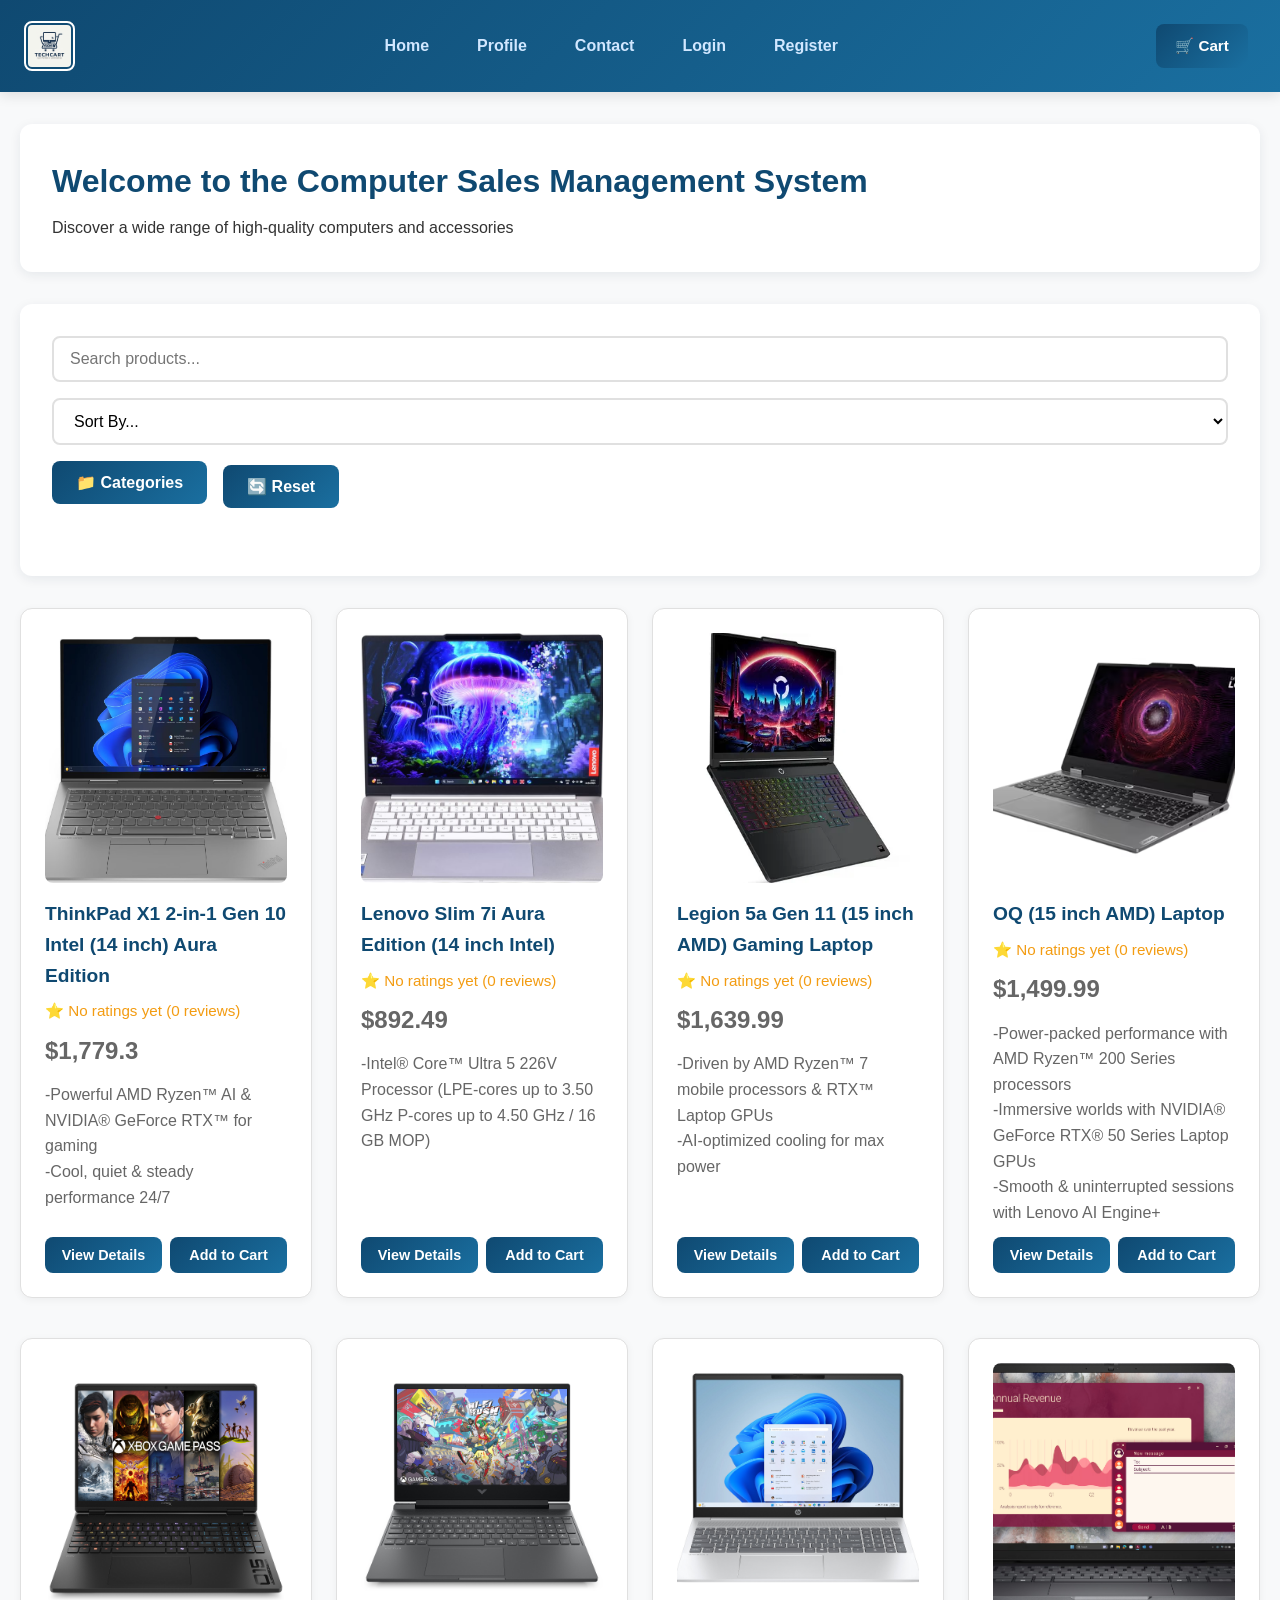
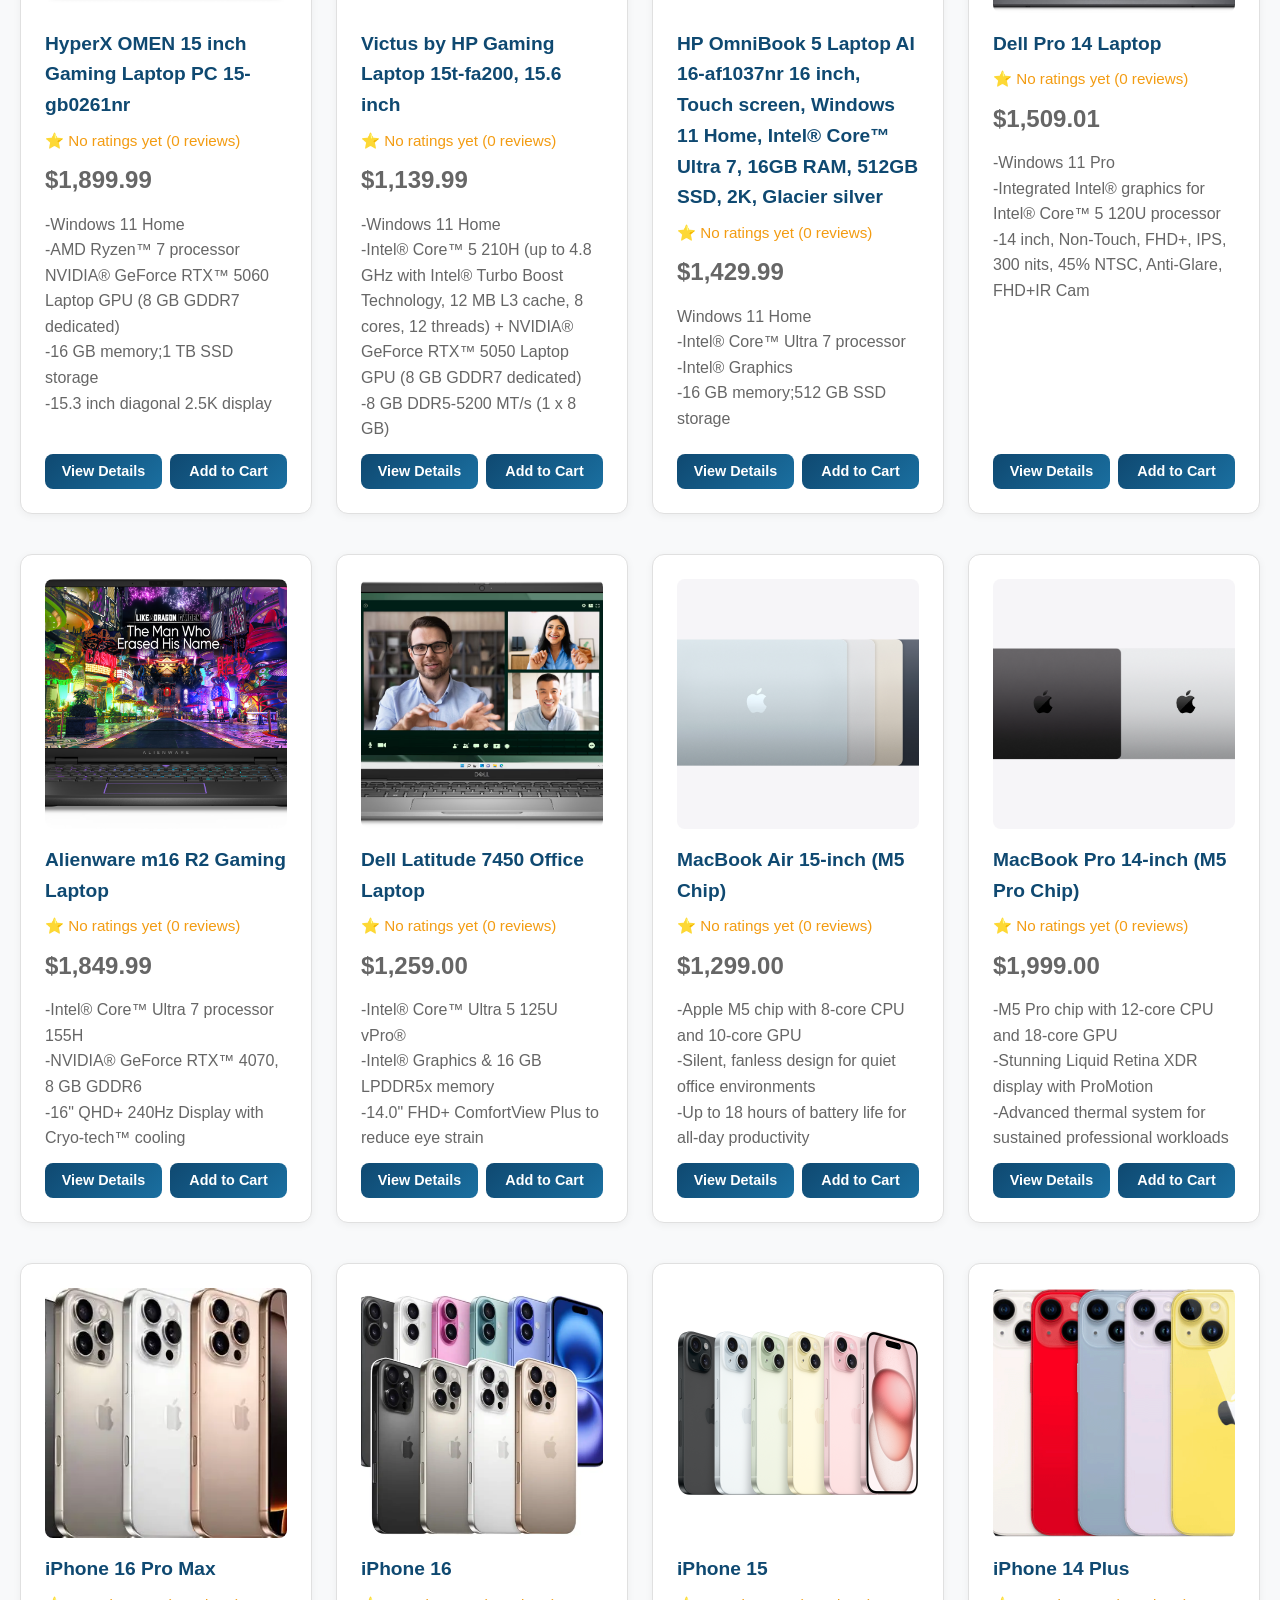
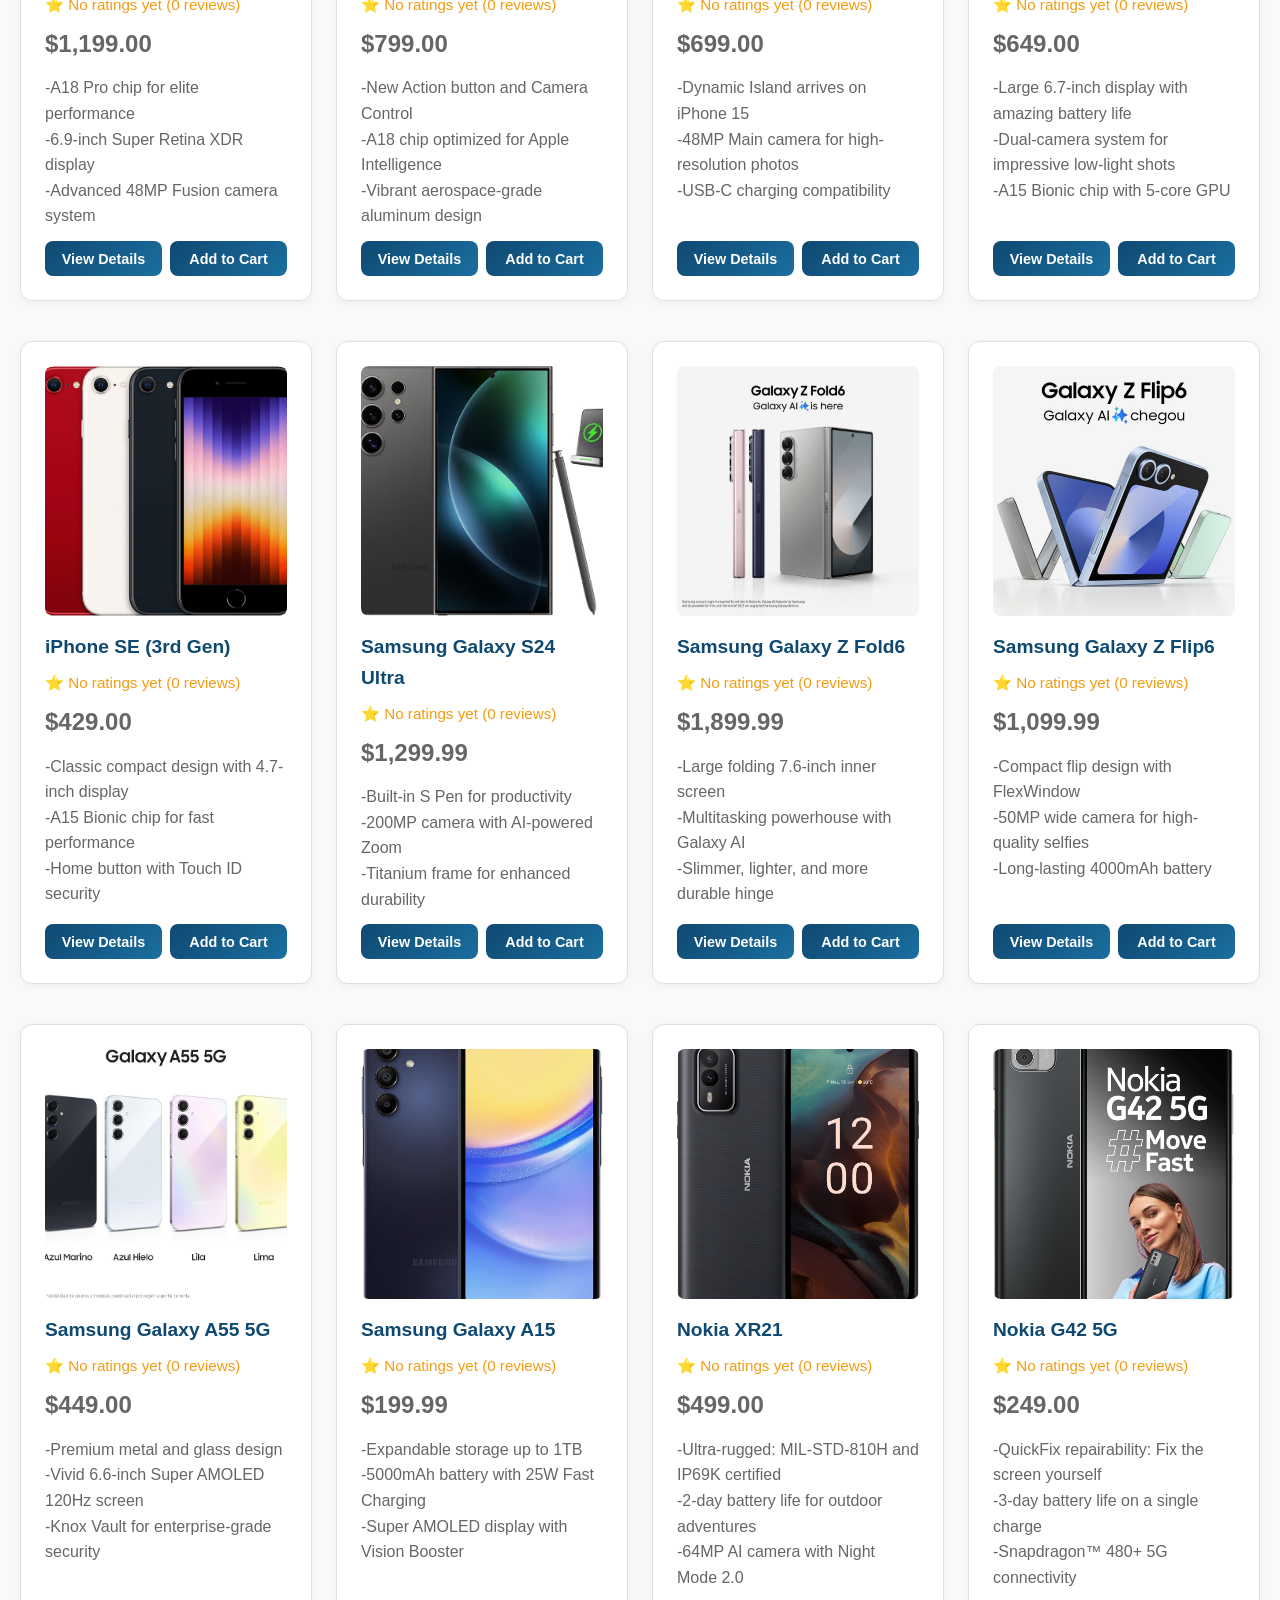
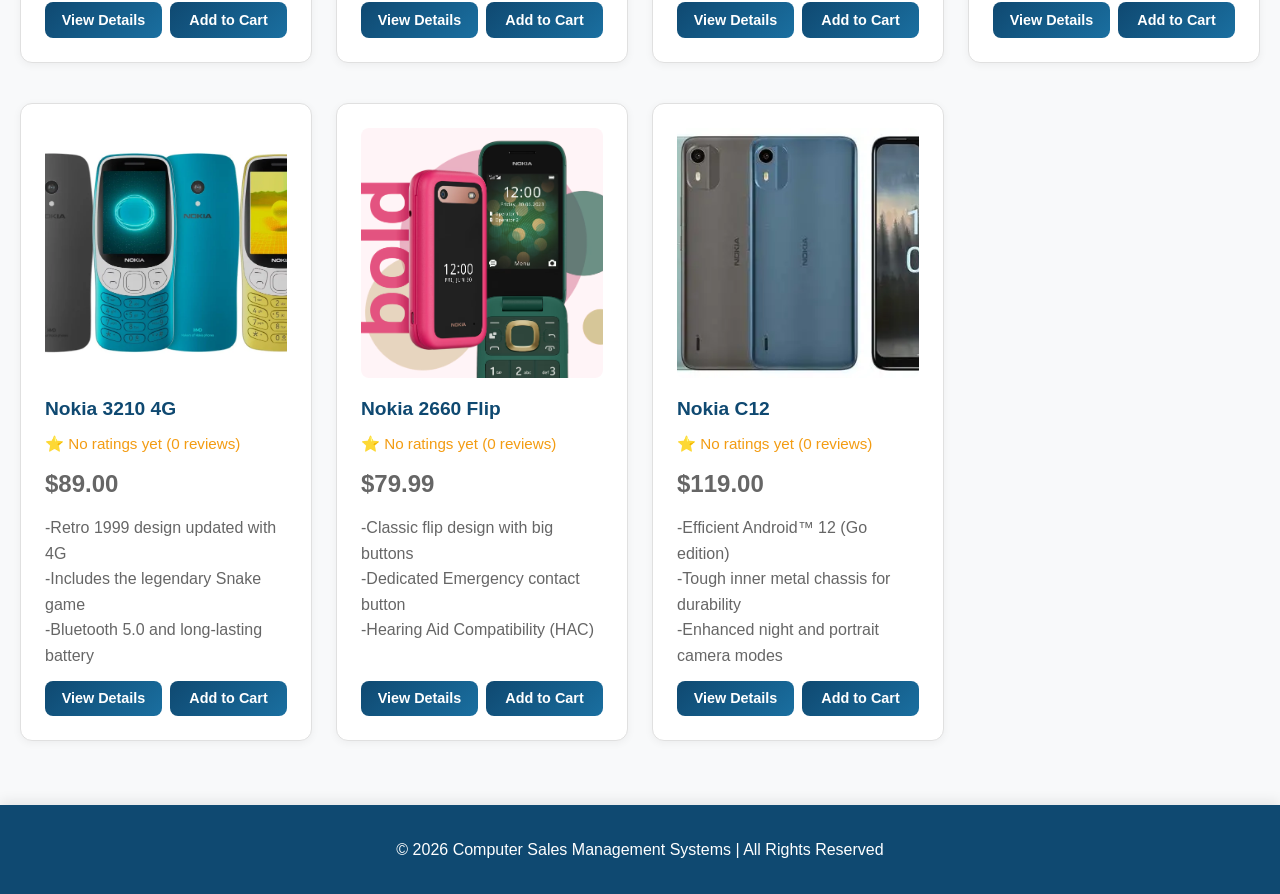
<file: index.html>
<!DOCTYPE html>
<html lang="en">
<head>
    <meta charset="UTF-8">
    <meta name="viewport" content="width=device-width, initial-scale=1.0">
    <title>Computer Sales Management System</title>
    <link rel="stylesheet" href="css/css.css">
    <script type="module" src="js/Products.js" defer></script>
</head>
<body>
    <header>
        <div class="brand">
            <img src="Image/TechCart.jpg" alt="TechCart Logo" class="logo">
        </div>
        <nav>
            <a href="index.html">Home</a>
            <a href="ProfilePage.html">Profile</a>
            <a href="ContactPage.html">Contact</a>
            <a href="LoginPage.html">Login</a>
            <a href="RegisterPage.html">Register</a>
        </nav>
        <div class="header-right">
            <a href="MyCartPage.html" class="navigate-button" style="position: relative;">
                🛒 Cart
                <span class="cart-counter" id="cartCount" style="display: none;">0</span>
            </a>
        </div>
    </header>
    <main>
        <section>
            <h1>Welcome to the Computer Sales Management System</h1>
            <p>Discover a wide range of high-quality computers and accessories</p>
        </section>

        <!-- Search and Filter Bar -->
        <section>
            <div class="search-filter-bar">
                <div class="search-box">
                    <input type="text" id="searchInput" placeholder="Search products..." onkeyup="searchProducts()">
                </div>
                <select class="sort-dropdown" id="sortSelect" onchange="sortProducts()">
                    <option value="">Sort By...</option>
                    <option value="name-asc">Name: A-Z</option>
                    <option value="name-desc">Name: Z-A</option>
                    <option value="price-asc">Price: Low to High</option>
                    <option value="price-desc">Price: High to Low</option>
                    <option value="rating">Best Rated</option>
                </select>
                <div class="dropdown">
                    <button class="dropdown-btn">📁 Categories</button>
                    <div class="dropdown-content">
                        <a href="#" onclick="filterProducts('all')">All Products</a>
                        <!-- laptop submenu -->
                        <div class="submenu">
                            <a href="#" onclick="filterProducts('laptops')">💻 Laptops</a>
                            <div class="submenu-content">
                                <a href="#" onclick="filterProducts('ultrabooks')">Ultrabooks</a>
                                <a href="#" onclick="filterProducts('gaming-laptop')">Gaming Laptop</a>
                                <a href="#" onclick="filterProducts('office-laptop')">Office Laptop</a>
                                <a href="#" onclick="filterProducts('laptops Apple')">Apple</a>
                                <a href="#" onclick="filterProducts('laptops Dell')">Dell</a>
                                <a href="#" onclick="filterProducts('laptops HP')">HP</a>
                                <a href="#" onclick="filterProducts('laptops Lenovo')">Lenovo</a>
                            </div>
                        </div>
                        <!-- phone submenu -->
                        <div class="submenu">
                            <a href="#" onclick="filterProducts('phones')">📱 Phones</a>
                            <div class="submenu-content">
                                <a href="#" onclick="filterProducts('phones Apple')">Apple Phones</a>
                                <a href="#" onclick="filterProducts('phones Samsung')">Samsung</a>
                                <a href="#" onclick="filterProducts('phones Nokia')">Nokia</a>
                            </div>
                        </div>
                        <!-- accessories submenu -->
                        <div class="submenu">
                            <a href="#" onclick="filterProducts('accessories')">🖱️ Accessories</a>
                            <div class="submenu-content">
                                <a href="#" onclick="filterProducts('gaming-mouse')">Gaming Mouse</a>
                                <a href="#" onclick="filterProducts('office-mouse')">Mouse Pads</a>
                                <a href="#" onclick="filterProducts('gaming-keyboards')">Gaming Keyboards</a>
                                <a href="#" onclick="filterProducts('office-keyboards')">Office Keyboards</a>
                            </div>
                        </div>
                    </div>
                </div>
                <button class="secondary-btn" onclick="resetFilters()">🔄 Reset</button>
            </div>
        </section>

        <!-- Display product cards -->
        <div class="products-grid" id="productList"></div>
    </main>
    <footer>
        © 2026 Computer Sales Management Systems | All Rights Reserved
    </footer>
    <script>
        // Update cart counter
        function updateCartCounter() {
            const cart = JSON.parse(localStorage.getItem('cart')) || [];
            const count = cart.length;
            const counter = document.getElementById('cartCount');
            if (count > 0) {
                counter.textContent = count;
                counter.style.display = 'flex';
            } else {
                counter.style.display = 'none';
            }
        }
        updateCartCounter();
    </script>
</body>
</html>
</file>
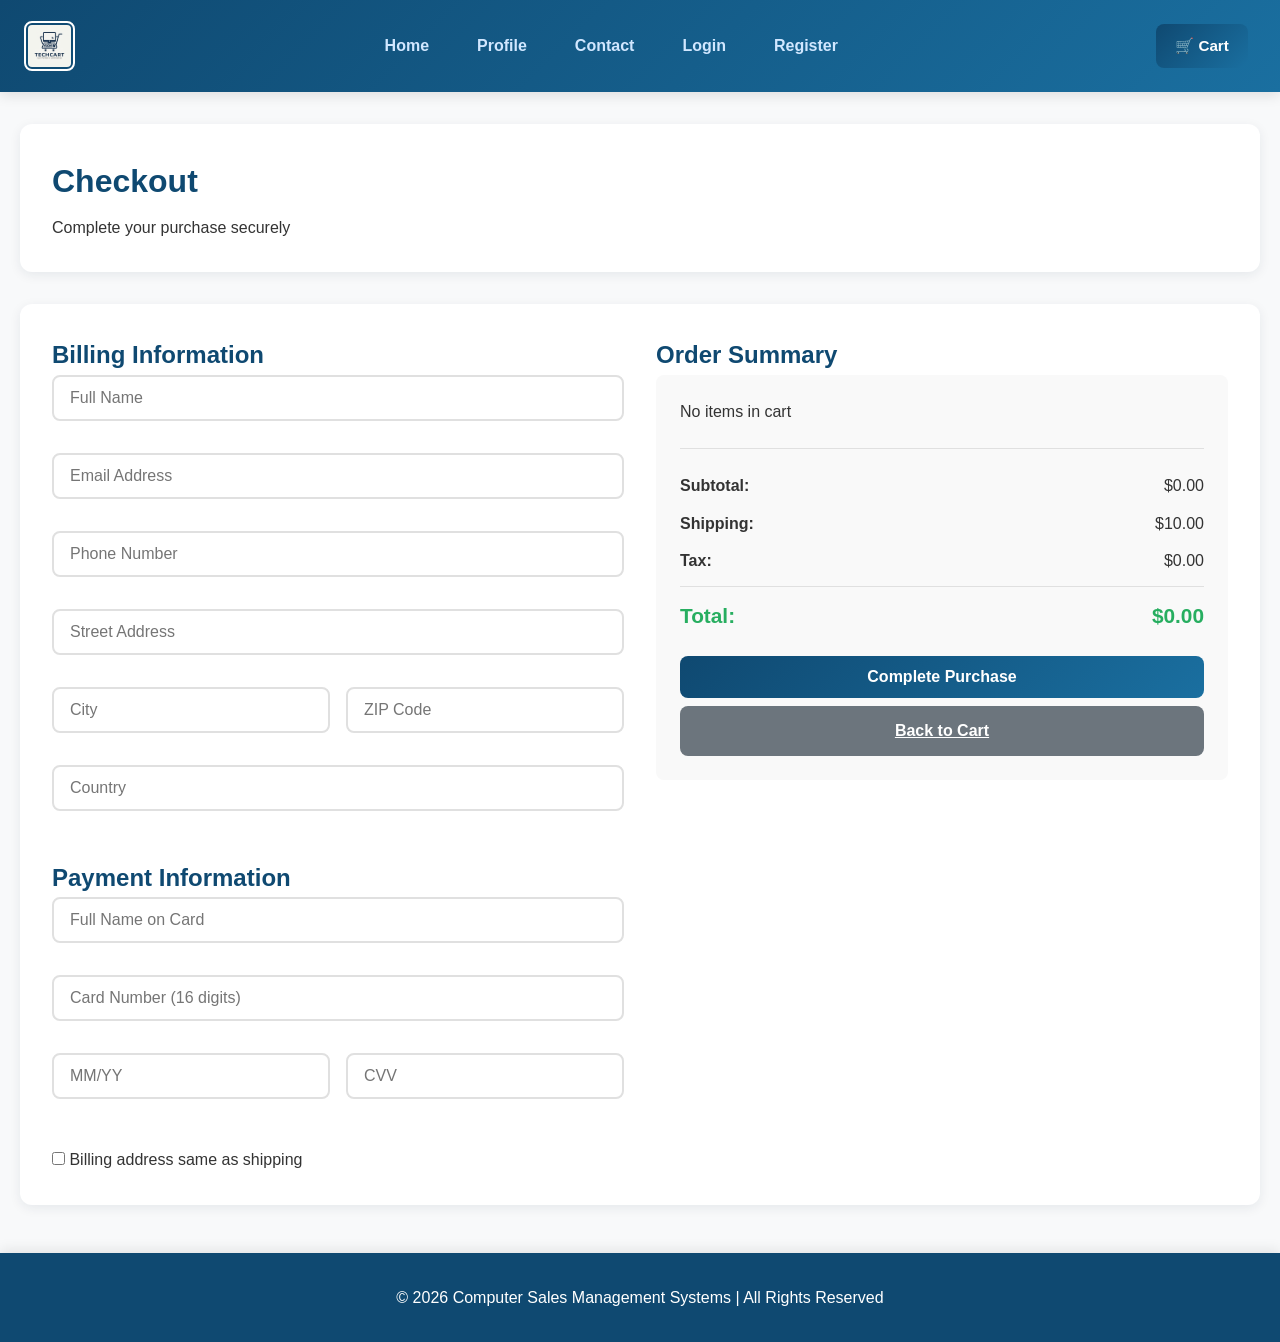
<file: CheckoutPage.html>
<!DOCTYPE html>
<html lang="en">
<head>
    <meta charset="UTF-8">
    <meta name="viewport" content="width=device-width, initial-scale=1.0">
    <title>Checkout - Computer Sales</title>
    <link rel="stylesheet" href="css/css.css">
    <script src="js/SecurityUtils.js" defer></script>
</head>
<body>
    <header>
        <div class="brand">
            <img src="Image/TechCart.jpg" alt="TechCart Logo" class="logo">
        </div>
        <nav>
            <a href="index.html">Home</a>
            <a href="ProfilePage.html">Profile</a>
            <a href="ContactPage.html">Contact</a>
            <a href="LoginPage.html">Login</a>
            <a href="RegisterPage.html">Register</a>
        </nav>
        <div class="header-right">
            <a href="MyCartPage.html" class="navigate-button" style="position: relative;">
                🛒 Cart
                <span class="cart-counter" id="cartCount" style="display: none;">0</span>
            </a>
        </div>
    </header>

    <main>
        <section>
            <h1>Checkout</h1>
            <p>Complete your purchase securely</p>
        </section>

        <section>
            <div style="display: grid; grid-template-columns: 1fr 1fr; gap: 2rem;">
                <!-- Left Side: Billing and Shipping Information -->
                <div>
                    <h2>Billing Information</h2>
                    <form class="form-grid" id="billingForm">
                        <input type="text" id="fullName" placeholder="Full Name" required>
                        <p id="nameError" class="error"></p>

                        <input type="email" id="email" placeholder="Email Address" required>
                        <p id="emailError" class="error"></p>

                        <input type="tel" id="phone" placeholder="Phone Number" required>
                        <p id="phoneError" class="error"></p>

                        <input type="text" id="address" placeholder="Street Address" required>
                        <p id="addressError" class="error"></p>

                        <div style="display: grid; grid-template-columns: 1fr 1fr; gap: 1rem;">
                            <input type="text" id="city" placeholder="City" required>
                            <input type="text" id="zipCode" placeholder="ZIP Code" required>
                        </div>
                        <p id="cityError" class="error"></p>

                        <input type="text" id="country" placeholder="Country" required>
                        <p id="countryError" class="error"></p>
                    </form>

                    <h2 style="margin-top: 2rem;">Payment Information</h2>
                    <form class="form-grid" id="paymentForm">
                        <input type="text" id="cardName" placeholder="Full Name on Card" required>
                        <p id="cardNameError" class="error"></p>

                        <input type="text" id="cardNumber" placeholder="Card Number (16 digits)" maxlength="16" required>
                        <p id="cardNumberError" class="error"></p>

                        <div style="display: grid; grid-template-columns: 1fr 1fr; gap: 1rem;">
                            <input type="text" id="expiryDate" placeholder="MM/YY" maxlength="5" required>
                            <input type="text" id="cvv" placeholder="CVV" maxlength="3" required>
                        </div>
                        <p id="expiryError" class="error"></p>

                        <label style="margin-top: 1rem;">
                            <input type="checkbox" id="sameAsShipping"> Billing address same as shipping
                        </label>
                    </form>
                </div>

                <!-- Right Side: Order Summary -->
                <div>
                    <h2>Order Summary</h2>
                    <div style="background-color: #f9f9f9; padding: 1.5rem; border-radius: 8px; position: sticky; top: 20px;">
                        <div id="orderItems"></div>
                        <hr style="margin: 1.5rem 0; border: none; border-top: 1px solid #e0e0e0;">
                        <div style="display: grid; gap: 0.75rem;">
                            <div style="display: flex; justify-content: space-between;">
                                <strong>Subtotal:</strong>
                                <span id="subtotal">$0.00</span>
                            </div>
                            <div style="display: flex; justify-content: space-between;">
                                <strong>Shipping:</strong>
                                <span id="shipping">$10.00</span>
                            </div>
                            <div style="display: flex; justify-content: space-between;">
                                <strong>Tax:</strong>
                                <span id="tax">$0.00</span>
                            </div>
                            <hr style="border: none; border-top: 1px solid #e0e0e0;">
                            <div style="display: flex; justify-content: space-between; font-size: 1.3rem; font-weight: bold; color: #27ae60;">
                                <strong>Total:</strong>
                                <span id="total">$0.00</span>
                            </div>
                        </div>

                        <button class="primary-btn" style="width: 100%; margin-top: 1.5rem;" onclick="completeCheckout()" id="completeBtn">
                            Complete Purchase
                        </button>
                        <a href="MyCartPage.html" class="secondary-btn" style="width: 100%; margin-top: 0.5rem; display: block; text-align: center;">
                            Back to Cart
                        </a>
                    </div>
                </div>
            </div>
        </section>
    </main>

    <footer>
        © 2026 Computer Sales Management Systems | All Rights Reserved
    </footer>

    <script>
        // Display cart items in order summary
        function loadOrderSummary() {
            const cart = JSON.parse(localStorage.getItem('cart')) || [];
            const orderItems = document.getElementById('orderItems');
            let subtotal = 0;

            orderItems.innerHTML = '';

            if (cart.length === 0) {
                orderItems.innerHTML = '<p>No items in cart</p>';
                return;
            }

            cart.forEach(item => {
                const price = parseFloat(item.price.replace(/,/g, '')) || 0;
                const itemTotal = price * (item.quantity || 1);
                subtotal += itemTotal;

                const itemHTML = `
                    <div style="display: flex; justify-content: space-between; margin-bottom: 1rem; padding-bottom: 1rem; border-bottom: 1px solid #e0e0e0;">
                        <div>
                            <strong>${item.name}</strong>
                            <p style="color: #666; font-size: 0.9rem;">Qty: ${item.quantity || 1}</p>
                        </div>
                        <div style="text-align: right;">
                            <p>$${price.toFixed(2)} x ${item.quantity || 1}</p>
                            <p style="font-weight: bold; color: #27ae60;">$${itemTotal.toFixed(2)}</p>
                        </div>
                    </div>
                `;
                orderItems.innerHTML += itemHTML;
            });

            // Calculate totals
            const shipping = 10.00;
            const tax = subtotal * 0.08; // 8% tax
            const total = subtotal + shipping + tax;

            document.getElementById('subtotal').textContent = '$' + subtotal.toFixed(2);
            document.getElementById('tax').textContent = '$' + tax.toFixed(2);
            document.getElementById('total').textContent = '$' + total.toFixed(2);
        }

        // Validate checkout form
        function validateCheckoutForm() {
            let isValid = true;

            // Validate required fields
            const fields = ['fullName', 'email', 'phone', 'address', 'city', 'zipCode', 'country', 'cardName', 'cardNumber', 'expiryDate', 'cvv'];

            fields.forEach(field => {
                const element = document.getElementById(field);
                const errorElement = document.getElementById(field + 'Error');
                
                if (!element) {
                    console.warn('Element not found:', field);
                    isValid = false;
                    return;
                }

                if (!element.value.trim()) {
                    if (typeof SecurityUtils !== 'undefined' && errorElement) {
                        SecurityUtils.showErrorMessage(field + 'Error', 'This field is required');
                    }
                    isValid = false;
                } else if (errorElement) {
                    errorElement.textContent = '';
                }
            });

            // Validate email
            const emailElement = document.getElementById('email');
            if (emailElement && emailElement.value.trim()) {
                if (typeof SecurityUtils !== 'undefined' && !SecurityUtils.validateEmail(emailElement.value)) {
                    SecurityUtils.showErrorMessage('emailError', 'Invalid email address');
                    isValid = false;
                }
            }

            // Validate card number
            const cardNumberElement = document.getElementById('cardNumber');
            if (cardNumberElement && cardNumberElement.value) {
                if (!/^\d{16}$/.test(cardNumberElement.value)) {
                    if (typeof SecurityUtils !== 'undefined') {
                        SecurityUtils.showErrorMessage('cardNumberError', 'Card number must be 16 digits');
                    }
                    isValid = false;
                }
            }

            // Validate expiry date
            const expiryElement = document.getElementById('expiryDate');
            if (expiryElement && expiryElement.value) {
                if (!/^\d{2}\/\d{2}$/.test(expiryElement.value)) {
                    if (typeof SecurityUtils !== 'undefined') {
                        SecurityUtils.showErrorMessage('expiryError', 'Expiry date must be MM/YY format');
                    }
                    isValid = false;
                }
            }

            // Validate CVV
            const cvvElement = document.getElementById('cvv');
            if (cvvElement && cvvElement.value) {
                if (!/^\d{3}$/.test(cvvElement.value)) {
                    if (typeof SecurityUtils !== 'undefined') {
                        SecurityUtils.showErrorMessage('expiryError', 'CVV must be 3 digits');
                    }
                    isValid = false;
                }
            }

            return isValid;
        }

        // Complete checkout
        function completeCheckout() {
            // Ensure SecurityUtils is loaded
            if (typeof SecurityUtils === 'undefined' || !SecurityUtils.showCustomAlert) {
                console.error('SecurityUtils not loaded', SecurityUtils);
                alert('Please refresh the page and try again');
                return;
            }

            if (!validateCheckoutForm()) {
                SecurityUtils.showCustomAlert('Please fill all fields correctly', 'error', 3000);
                return;
            }

            try {
                const orderData = {
                    customer: {
                        fullName: document.getElementById('fullName').value,
                        email: document.getElementById('email').value,
                        phone: document.getElementById('phone').value,
                        address: document.getElementById('address').value,
                        city: document.getElementById('city').value,
                        zipCode: document.getElementById('zipCode').value,
                        country: document.getElementById('country').value
                    },
                    cart: JSON.parse(localStorage.getItem('cart')) || [],
                    orderDate: new Date().toISOString(),
                    status: 'completed'
                };

                // Save order
                let orders = JSON.parse(localStorage.getItem('orders') || '[]');
                orders.push(orderData);
                localStorage.setItem('orders', JSON.stringify(orders));

                // Clear cart
                localStorage.removeItem('cart');

                // Show success message
                SecurityUtils.showCustomAlert('Order completed successfully! Thank you for your purchase.', 'success', 3000);
                setTimeout(() => {
                    window.location.href = 'index.html';
                }, 3000);
            } catch (error) {
                console.error('Error completing checkout:', error);
                SecurityUtils.showCustomAlert('An error occurred: ' + error.message, 'error', 3000);
            }
        }

        // Initialize
        function initializeCheckout() {
            loadOrderSummary();
            updateCartCounter();
            
            // Make completeCheckout globally available
            window.completeCheckout = completeCheckout;
            
            const btn = document.getElementById('completeBtn');
            if (btn) {
                btn.disabled = false;
            }
        }

        // Wait for DOM to be ready
        if (document.readyState === 'loading') {
            document.addEventListener('DOMContentLoaded', initializeCheckout);
        } else {
            initializeCheckout();
        }

        // Update cart counter
        function updateCartCounter() {
            const cart = JSON.parse(localStorage.getItem('cart')) || [];
            const count = cart.length;
            const counter = document.getElementById('cartCount');
            if (counter) {
                if (count > 0) {
                    counter.textContent = count;
                    counter.style.display = 'flex';
                } else {
                    counter.style.display = 'none';
                }
            }
        }
    </script>
</body>
</html>
</file>
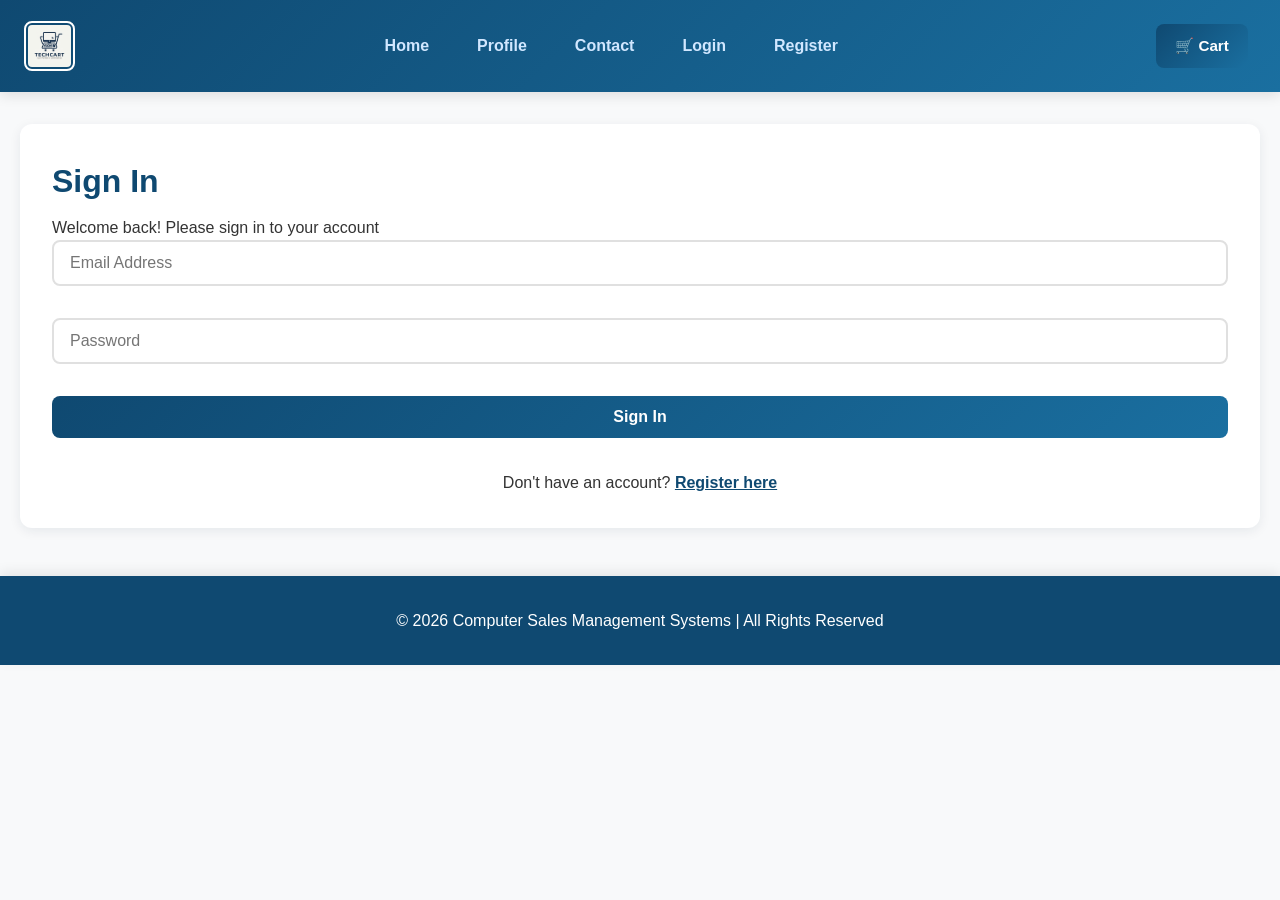
<file: LoginPage.html>
<!DOCTYPE html>
<html lang="en">
<head>
    <meta charset="UTF-8">
    <meta name="viewport" content="width=device-width, initial-scale=1.0">
    <title>Login - Computer Sales</title>
    <link rel="stylesheet" href="css/css.css">
    <script src="js/SecurityUtils.js" defer></script>
    <script src="js/Login.js" defer></script>
</head>
<body>
    <header>
        <div class="brand">
            <img src="Image/TechCart.jpg" alt="TechCart Logo" class="logo">
        </div>
        <nav>
            <a href="index.html">Home</a>
            <a href="ProfilePage.html">Profile</a>
            <a href="ContactPage.html">Contact</a>
            <a href="LoginPage.html">Login</a>
            <a href="RegisterPage.html">Register</a>
        </nav>
        <div class="header-right">
            <a href="MyCartPage.html" class="navigate-button" style="position: relative;">
                🛒 Cart
                <span class="cart-counter" id="cartCount" style="display: none;">0</span>
            </a>
        </div>
    </header>
    <main>
        <section>
            <h1>Sign In</h1>
            <p>Welcome back! Please sign in to your account</p>
            <form class="form-grid">
                <input type="email" placeholder="Email Address" required>
                <p id="EmailError" class="error"></p>

                <input type="password" placeholder="Password" required>
                <p id="PasswordError" class="error"></p>

                <button type="button" class="primary-btn" onclick="LoginButton()">Sign In</button>

                <p style="text-align: center; margin-top: 1rem;">
                    Don't have an account? <a href="RegisterPage.html" style="color: #0f4971; font-weight: bold;">Register here</a>
                </p>
            </form>
        </section>
    </main>
    <footer>
        © 2026 Computer Sales Management Systems | All Rights Reserved
    </footer>
    <script>
        // Update cart counter
        function updateCartCounter() {
            const cart = JSON.parse(localStorage.getItem('cart')) || [];
            const count = cart.length;
            const counter = document.getElementById('cartCount');
            if (counter) {
                if (count > 0) {
                    counter.textContent = count;
                    counter.style.display = 'flex';
                } else {
                    counter.style.display = 'none';
                }
            }
        }
        updateCartCounter();
    </script>
</body>
</html>
</file>
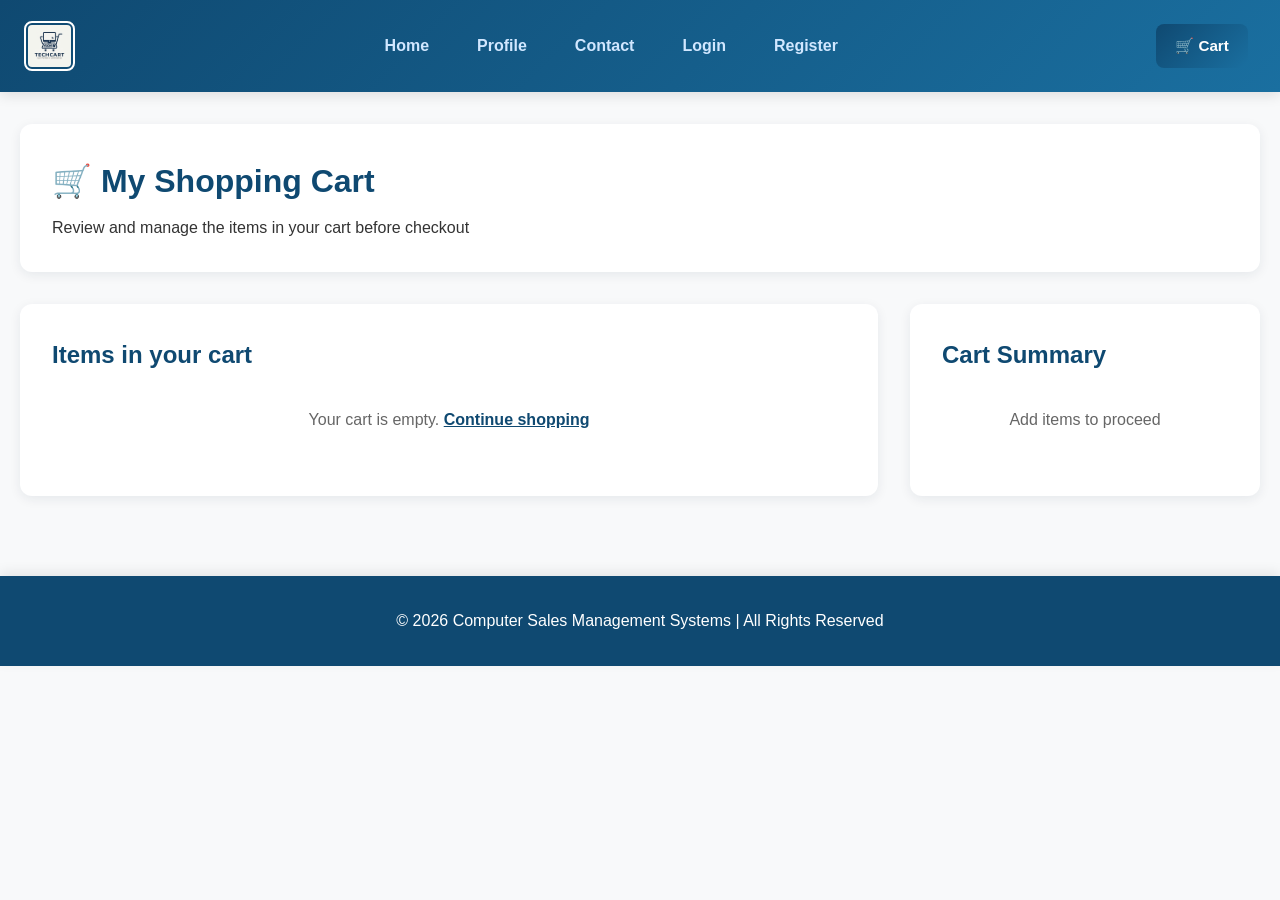
<file: MyCartPage.html>
<!DOCTYPE html>
<html lang="en">
<head>
    <meta charset="UTF-8">
    <meta name="viewport" content="width=device-width, initial-scale=1.0">
    <title>My Cart - Computer Sales</title>
    <link rel="stylesheet" href="css/css.css">
</head>
<body>
    <header>
        <div class="brand">
            <img src="Image/TechCart.jpg" alt="TechCart Logo" class="logo">
        </div>
        <nav>
            <a href="index.html">Home</a>
            <a href="ProfilePage.html">Profile</a>
            <a href="ContactPage.html">Contact</a>
            <a href="LoginPage.html">Login</a>
            <a href="RegisterPage.html">Register</a>
        </nav>
        <div class="header-right">
            <a href="MyCartPage.html" class="navigate-button" style="position: relative;">
                🛒 Cart
                <span class="cart-counter" id="cartCount" style="display: none;">0</span>
            </a>
        </div>
    </header>

    <main>
        <section>
            <h1>🛒 My Shopping Cart</h1>
            <p>Review and manage the items in your cart before checkout</p>
        </section>

        <div style="display: grid; grid-template-columns: 1fr 350px; gap: 2rem;">
            <!-- Cart Items -->
            <section>
                <h2>Items in your cart</h2>
                <div id="cartContainer"></div>
            </section>

            <!-- Cart Summary -->
            <section>
                <h2>Cart Summary</h2>
                <div id="cartSummary" style="position: sticky; top: 20px;"></div>
            </section>
        </div>
    </main>

    <footer>
        © 2026 Computer Sales Management Systems | All Rights Reserved
    </footer>
    <script src="js/MyCart.js"></script>
</body>
</html>
</file>
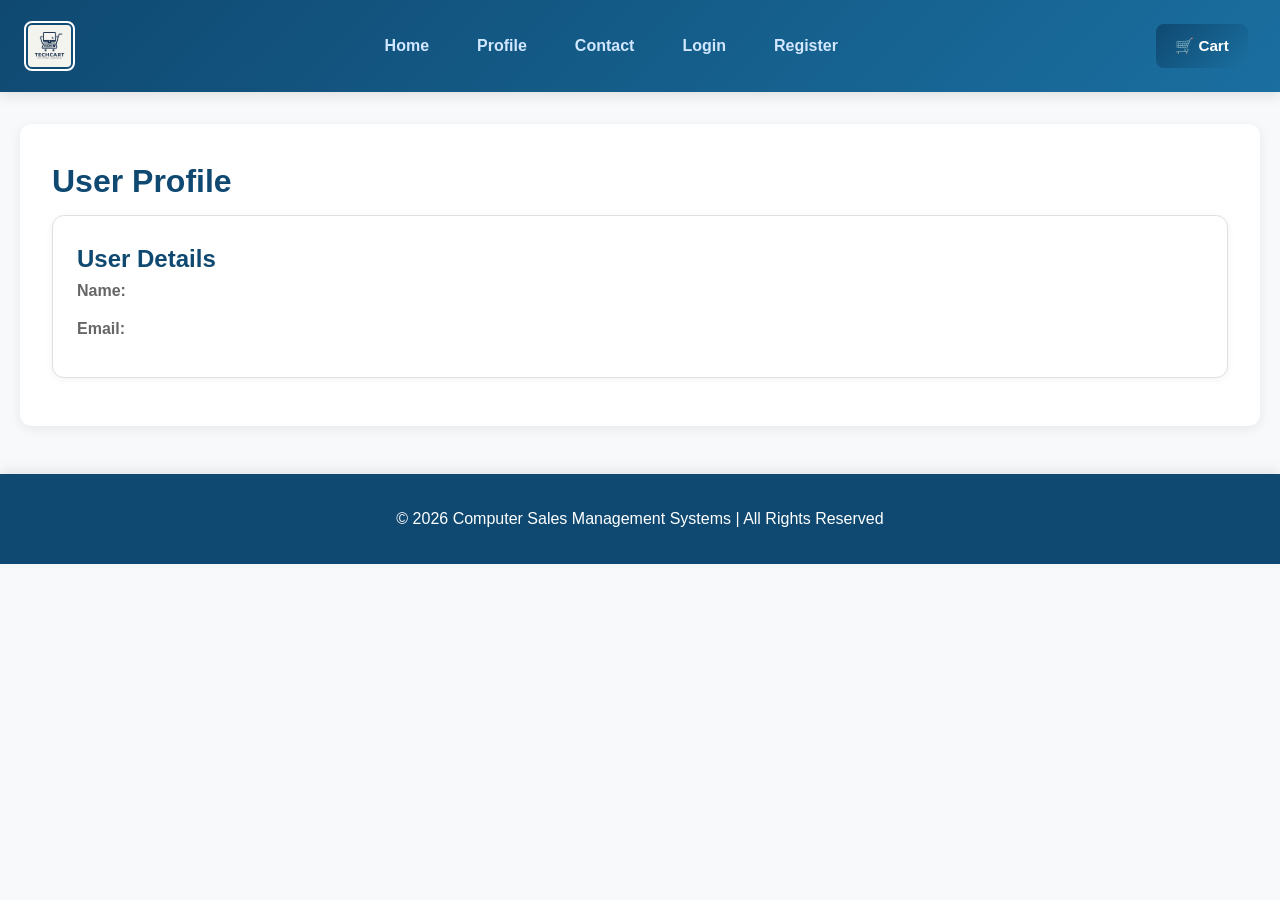
<file: ProfilePage.html>
<!DOCTYPE html>
<html lang="en">
<head>
    <meta charset="UTF-8">
    <meta name="viewport" content="width=device-width, initial-scale=1.0">
    <title>Profile - Computer Sales</title>
    <link rel="stylesheet" href="css/css.css">
    <script src="js/ProfilePage.js" defer></script>
</head>
<body>
    <header>
        <div class="brand">
            <img src="Image/TechCart.jpg" alt="TechCart Logo" class="logo">
        </div>
        <nav>
            <a href="index.html">Home</a>
            <a href="ProfilePage.html">Profile</a>
            <a href="ContactPage.html">Contact</a>
            <a href="LoginPage.html">Login</a>
            <a href="RegisterPage.html">Register</a>
        </nav>
        <div class="header-right">
            <a href="MyCartPage.html" class="navigate-button" style="position: relative;">
                🛒 Cart
                <span class="cart-counter" id="cartCount" style="display: none;">0</span>
            </a>
        </div>
    </header>
    <main>
        <section>
            <h1>User Profile</h1>
            <div class="card">
                <h2>User Details</h2>
                <p><strong>Name:</strong> <span id="userName"></span></p>
                <p><strong>Email:</strong> <span id="userEmail"></span></p>
            </div>
        </section>
    </main>
    <footer>
        © 2026 Computer Sales Management Systems | All Rights Reserved
    </footer>
    <script>
        // Update cart counter
        function updateCartCounter() {
            const cart = JSON.parse(localStorage.getItem('cart')) || [];
            const count = cart.length;
            const counter = document.getElementById('cartCount');
            if (counter) {
                if (count > 0) {
                    counter.textContent = count;
                    counter.style.display = 'flex';
                } else {
                    counter.style.display = 'none';
                }
            }
        }
        updateCartCounter();
    </script>
</body>
</html>
</file>
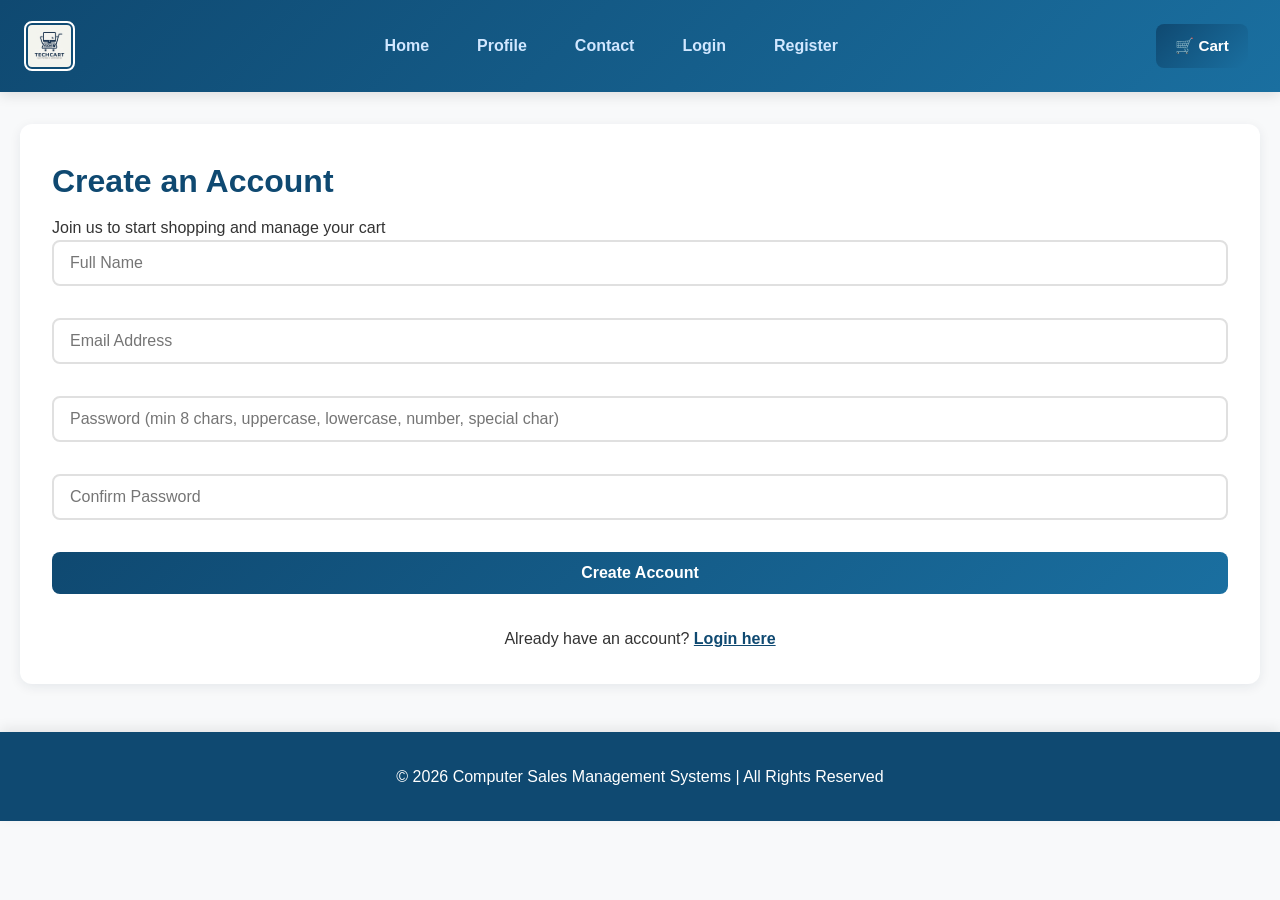
<file: RegisterPage.html>
<!DOCTYPE html>
<html lang="en">
<head>
    <meta charset="UTF-8">
    <meta name="viewport" content="width=device-width, initial-scale=1.0">
    <title>Register - Computer Sales</title>
    <link rel="stylesheet" href="css/css.css">
    <script src="js/SecurityUtils.js" defer></script>
    <script src="js/Register.js" defer></script>
</head>
<body>
    <header>
        <div class="brand">
            <img src="Image/TechCart.jpg" alt="TechCart Logo" class="logo">
        </div>
        <nav>
            <a href="index.html">Home</a>
            <a href="ProfilePage.html">Profile</a>
            <a href="ContactPage.html">Contact</a>
            <a href="LoginPage.html">Login</a>
            <a href="RegisterPage.html">Register</a>
        </nav>
        <div class="header-right">
            <a href="MyCartPage.html" class="navigate-button" style="position: relative;">
                🛒 Cart
                <span class="cart-counter" id="cartCount" style="display: none;">0</span>
            </a>
        </div>
    </header>
    <main>
        <section>
            <h1>Create an Account</h1>
            <p>Join us to start shopping and manage your cart</p>
            <form class="form-grid">
                <input id="fullName" type="text" placeholder="Full Name" required>
                <p id="NameError" class="error"></p>

                <input id="email" type="email" placeholder="Email Address" required>
                <p id="EmailError" class="error"></p>

                <input id="password" type="password" placeholder="Password (min 8 chars, uppercase, lowercase, number, special char)" required>
                <p id="PasswordError" class="error"></p>

                <input id="confirmPassword" type="password" placeholder="Confirm Password" required>
                <p id="ConfirmPasswordError" class="error"></p>

                <button type="button" class="primary-btn" onclick="RegisterButton()">Create Account</button>
                <p style="text-align: center; margin-top: 1rem;">
                    Already have an account? <a href="LoginPage.html" style="color: #0f4971; font-weight: bold;">Login here</a>
                </p>
            </form>
        </section>
    </main>
    <footer>
        © 2026 Computer Sales Management Systems | All Rights Reserved
    </footer>
</body>
</html>
</file>
<file: css/css.css>
* {
    margin: 0;
    padding: 0;
    box-sizing: border-box;
}

body {
    font-family: 'Segoe UI', Tahoma, Geneva, Verdana, sans-serif;
    background-color: #f8f9fa;
    color: #333;
    line-height: 1.6;
}

/* ====== HEADER ====== */
header {
    background: linear-gradient(135deg, #0f4971 0%, #1a6fa0 100%);
    color: #fff;
    padding: 1rem 1.5rem;
    box-shadow: 0 4px 12px rgba(0, 0, 0, 0.1);
    display: flex;
    justify-content: space-between;
    align-items: center;
    flex-wrap: wrap;
    gap: 1.5rem;
}

header .brand {
    font-size: 1.8rem;
    font-weight: 700;
    letter-spacing: 0.5px;
}

.logo {
    height: 50px;
    width: auto;
    object-fit: contain;
    display: flex;
    align-items: center;
    border: 2px solid #fff;
    border-radius: 8px;
    padding: 2px;
}

.header-right {
    display: flex;
    align-items: center;
    gap: 1.5rem;
    flex-wrap: wrap;
}

.cart-counter {
    background-color: #ff6b6b;
    color: white;
    border-radius: 50%;
    width: 28px;
    height: 28px;
    display: flex;
    align-items: center;
    justify-content: center;
    font-weight: bold;
    font-size: 0.9rem;
}

nav {
    display: flex;
    gap: 1.5rem;
    flex-wrap: wrap;
}

nav a {
    color: #d1e7ff;
    text-decoration: none;
    font-weight: 600;
    transition: all 0.3s ease;
    padding: 0.5rem 0.75rem;
}

nav a:hover {
    color: #fff;
    transform: translateY(-2px);
}

/* ====== MAIN CONTENT ====== */
main {
    max-width: 1400px;
    margin: 2rem auto;
    padding: 0 1.25rem;
}

section {
    background-color: #fff;
    border-radius: 12px;
    box-shadow: 0 3px 12px rgba(17, 34, 59, 0.08);
    padding: 2rem;
    margin-bottom: 2rem;
}

h1, h2, h3 {
    margin-top: 0;
    color: #0f4971;
}

h1 {
    font-size: 2rem;
    margin-bottom: 0.5rem;
}

h2 {
    font-size: 1.5rem;
}

h3 {
    font-size: 1.2rem;
}

/* ====== FOOTER ====== */
footer {
    background-color: #0f4971;
    color: white;
    text-align: center;
    padding: 2rem 1.25rem;
    margin-top: 3rem;
    box-shadow: 0 -4px 12px rgba(0, 0, 0, 0.08);
}

/* ====== FORMS ====== */
.form-grid {
    display: grid;
    gap: 1rem;
}

input[type="text"],
input[type="email"],
input[type="password"],
input[type="number"],
input[type="tel"],
textarea,
select {
    width: 100%;
    padding: 0.75rem 1rem;
    border: 2px solid #e0e0e0;
    border-radius: 8px;
    font-size: 1rem;
    transition: all 0.3s ease;
    font-family: inherit;
}

input[type="text"]:focus,
input[type="email"]:focus,
input[type="password"]:focus,
input[type="number"]:focus,
input[type="tel"]:focus,
textarea:focus,
select:focus {
    outline: none;
    border-color: #0f4971;
    box-shadow: 0 0 8px rgba(15, 73, 113, 0.2);
}

textarea {
    resize: vertical;
    min-height: 120px;
}

/* ====== BUTTONS ====== */
button,
.navigate-button,
.primary-btn {
    display: inline-block;
    background: linear-gradient(135deg, #0f4971 0%, #1a6fa0 100%);
    color: #fff;
    border: none;
    cursor: pointer;
    text-decoration: none;
    text-align: center;
    padding: 0.75rem 1.5rem;
    border-radius: 8px;
    font-weight: 600;
    transition: all 0.3s ease;
    font-size: 1rem;
}

button:hover,
.navigate-button:hover,
.primary-btn:hover {
    transform: translateY(-2px);
    box-shadow: 0 6px 16px rgba(15, 73, 113, 0.3);
}

button:active,
.navigate-button:active,
.primary-btn:active {
    transform: translateY(0);
}

.secondary-btn {
    background-color: #6c757d;
    color: white;
    padding: 0.75rem 1.5rem;
    border: none;
    border-radius: 8px;
    cursor: pointer;
    font-weight: 600;
    transition: all 0.3s ease;
}

.secondary-btn:hover {
    background-color: #5a6268;
    transform: translateY(-2px);
}

.danger-btn {
    background-color: #ff6b6b;
}

.danger-btn:hover {
    background-color: #ff5252;
}

.navigate-button {
    margin: 0.5rem;
    padding: 0.6rem 1.2rem;
    font-size: 0.95rem;
}

/* ====== CARDS ====== */
.card {
    background-color: #fff;
    border: 1px solid #e0e0e0;
    border-radius: 12px;
    padding: 1.5rem;
    margin-bottom: 1rem;
    transition: all 0.3s ease;
    box-shadow: 0 2px 8px rgba(0, 0, 0, 0.05);
}

.card:hover {
    transform: translateY(-4px);
    box-shadow: 0 8px 20px rgba(0, 0, 0, 0.12);
}

.card img {
    width: 100%;
    height: 250px;
    object-fit: cover;
    border-radius: 8px;
    margin-bottom: 1rem;
}

.card h3 {
    margin-top: 0;
    margin-bottom: 0.5rem;
    color: #0f4971;
}

.card p {
    margin-bottom: 0.75rem;
    color: #666;
}

.card-price {
    font-size: 1.5rem;
    font-weight: 700;
    color: #27ae60;
    margin-bottom: 1rem;
}

.card-rating {
    color: #f39c12;
    font-size: 0.95rem;
    margin-bottom: 0.5rem;
}

.card-buttons {
    display: flex;
    gap: 0.5rem;
    margin-top: 1rem;
}

.card-buttons button {
    flex: 1;
    padding: 0.6rem 0.75rem;
    font-size: 0.9rem;
}

.view-btn {
    background-color: #0f4971;
}

.add-cart-btn {
    background-color: #27ae60;
}

.add-cart-btn:hover {
    background-color: #229954;
}

/* ====== PRODUCTS GRID ====== */
.products-grid {
    display: grid;
    grid-template-columns: repeat(auto-fill, minmax(250px, 1fr));
    gap: 1.5rem;
    margin-top: 2rem;
}

.products-grid .card {
    display: flex;
    flex-direction: column;
}

.products-grid .card-buttons {
    margin-top: auto;
}

/* ====== SEARCH & FILTER BAR ====== */
.search-filter-bar {
    display: flex;
    gap: 1rem;
    margin-bottom: 2rem;
    flex-wrap: wrap;
    align-items: center;
}

.search-box {
    flex: 1;
    min-width: 250px;
    position: relative;
}

.search-box input {
    width: 100%;
    padding: 0.75rem 1rem;
    border: 2px solid #e0e0e0;
    border-radius: 8px;
    font-size: 1rem;
}

.search-box input:focus {
    outline: none;
    border-color: #0f4971;
}

.sort-dropdown,
.filter-dropdown {
    padding: 0.75rem 1rem;
    border: 2px solid #e0e0e0;
    border-radius: 8px;
    font-size: 1rem;
    cursor: pointer;
    background-color: white;
    transition: all 0.3s ease;
}

.sort-dropdown:hover,
.filter-dropdown:hover {
    border-color: #0f4971;
}

/* ====== DROPDOWN & NAVIGATION ====== */
.dropdown {
    position: relative;
    display: inline-block;
    padding-bottom: 0.5rem;
}

.dropdown-btn {
    background: linear-gradient(135deg, #0f4971 0%, #1a6fa0 100%);
    color: #fff;
    padding: 0.75rem 1.5rem;
    border-radius: 8px;
    cursor: pointer;
    font-weight: 600;
    border: none;
    transition: all 0.3s ease;
}

.dropdown-btn:hover {
    transform: translateY(-2px);
    box-shadow: 0 6px 16px rgba(15, 73, 113, 0.3);
}

.dropdown-content {
    position: absolute;
    top: calc(100% - 0.5rem);
    left: 0;
    min-width: 200px;
    background: #ffffff;
    border-radius: 8px;
    box-shadow: 0 8px 24px rgba(0, 0, 0, 0.15);
    opacity: 0;
    transform: translateY(-10px);
    pointer-events: none;
    transition: all 0.3s ease;
    z-index: 100;
    margin-top: 0;
    padding-top: 0.5rem;
}

.dropdown:hover .dropdown-content {
    opacity: 1;
    transform: translateY(0);
    pointer-events: auto;
}

.dropdown-content a {
    display: block;
    padding: 0.75rem 1rem;
    color: #333;
    text-decoration: none;
    transition: all 0.25s ease;
}

.dropdown-content a:hover {
    background-color: #f0f0f0;
    padding-left: 1.25rem;
}

.submenu {
    position: relative;
    padding-right: 0.5rem;
}

.submenu-content {
    position: absolute;
    top: 0;
    left: calc(100% - 0.5rem);
    margin-left: 0;
    min-width: 180px;
    background: #fff;
    border-radius: 8px;
    box-shadow: 0 8px 24px rgba(0, 0, 0, 0.15);
    opacity: 0;
    transform: translateX(-10px);
    pointer-events: none;
    transition: all 0.3s ease;
    z-index: 200;
    padding-left: 0.5rem;
}

.submenu:hover .submenu-content {
    opacity: 1;
    transform: translateX(0);
    pointer-events: auto;
}

/* ====== ERROR MESSAGES ====== */
.error {
    color: #e53e3e;
    font-size: 0.875rem;
    margin-top: -0.5rem;
    margin-bottom: 0.5rem;
    font-weight: 500;
}

.success {
    color: #27ae60;
    font-size: 0.875rem;
    margin-bottom: 0.5rem;
    font-weight: 500;
}

/* ====== TABLES ====== */
table {
    width: 100%;
    border-collapse: collapse;
    margin-top: 1rem;
}

table thead {
    background-color: #f0f0f0;
    border-bottom: 2px solid #0f4971;
}

table th,
table td {
    padding: 1rem;
    text-align: left;
    border-bottom: 1px solid #e0e0e0;
}

table thead th {
    font-weight: 700;
    color: #0f4971;
}

table tbody tr:hover {
    background-color: #f9f9f9;
}

/* ====== CART SUMMARY ====== */
.cart-summary {
    background-color: #f0f0f0;
    padding: 1.5rem;
    border-radius: 8px;
    margin-top: 2rem;
    text-align: right;
}

.cart-summary p {
    font-size: 1.1rem;
    margin: 0.5rem 0;
}

.total-price {
    font-size: 1.8rem;
    font-weight: 700;
    color: #27ae60;
}

/* ====== RESPONSIVE DESIGN ====== */
@media (max-width: 1024px) {
    .products-grid {
        grid-template-columns: repeat(auto-fill, minmax(200px, 1fr));
    }

    main {
        max-width: 100%;
    }
}

@media (max-width: 768px) {
    header {
        flex-direction: column;
        gap: 1rem;
    }

    header .brand {
        width: 100%;
        margin-bottom: 0.5rem;
    }

    .header-right {
        width: 100%;
        justify-content: space-between;
    }

    nav {
        width: 100%;
        gap: 0.5rem;
    }

    nav a {
        padding: 0.5rem;
        font-size: 0.9rem;
    }

    .products-grid {
        grid-template-columns: repeat(auto-fill, minmax(150px, 1fr));
        gap: 1rem;
    }

    .card {
        padding: 1rem;
    }

    .card img {
        height: 150px;
    }

    .search-filter-bar {
        flex-direction: column;
    }

    .search-box {
        min-width: 100%;
    }

    .sort-dropdown,
    .filter-dropdown {
        width: 100%;
    }

    section {
        padding: 1.5rem;
    }

    main {
        padding: 0 1rem;
    }

    .card-buttons {
        flex-direction: column;
    }

    .card-buttons button {
        width: 100%;
    }

    table {
        font-size: 0.9rem;
    }

    table th,
    table td {
        padding: 0.75rem;
    }
}

@media (max-width: 480px) {
    h1 {
        font-size: 1.5rem;
    }

    h2 {
        font-size: 1.2rem;
    }

    header .brand {
        font-size: 1.4rem;
    }

    .products-grid {
        grid-template-columns: repeat(auto-fill, minmax(130px, 1fr));
        gap: 0.75rem;
    }

    .card {
        padding: 0.75rem;
    }

    .card img {
        height: 120px;
    }

    button,
    .navigate-button {
        padding: 0.6rem 1rem;
        font-size: 0.9rem;
    }

    nav {
        flex-direction: column;
        gap: 0.5rem;
    }

    nav a {
        display: block;
        width: 100%;
        padding: 0.5rem;
    }

    .card-price {
        font-size: 1.2rem;
    }

    input, textarea, select {
        font-size: 16px; /* Prevents zoom on mobile */
    }
}

/* ====== UTILITY CLASSES ====== */
.text-center {
    text-align: center;
}

.mt-2 {
    margin-top: 2rem;
}

.mb-2 {
    margin-bottom: 2rem;
}

.mb-1 {
    margin-bottom: 1rem;
}

.loading {
    opacity: 0.6;
    pointer-events: none;
}

.hidden {
    display: none;
}

.alert {
    padding: 1rem;
    border-radius: 8px;
    margin-bottom: 1rem;
}

.alert-success {
    background-color: #d4edda;
    color: #155724;
    border: 1px solid #c3e6cb;
}

.alert-error {
    background-color: #f8d7da;
    color: #721c24;
    border: 1px solid #f5c6cb;
}

.alert-info {
    background-color: #d1ecf1;
    color: #0c5460;
    border: 1px solid #bee5eb;
}

/* ====== CUSTOM ALERT ANIMATIONS ====== */
@keyframes slideIn {
    from {
        transform: translateX(400px);
        opacity: 0;
    }
    to {
        transform: translateX(0);
        opacity: 1;
    }
}

@keyframes slideOut {
    from {
        transform: translateX(0);
        opacity: 1;
    }
    to {
        transform: translateX(400px);
        opacity: 0;
    }
}

#customAlertContainer {
    position: fixed;
    top: 20px;
    right: 20px;
    z-index: 9999;
    display: flex;
    flex-direction: column;
    gap: 10px;
    pointer-events: none;
}
</file>
